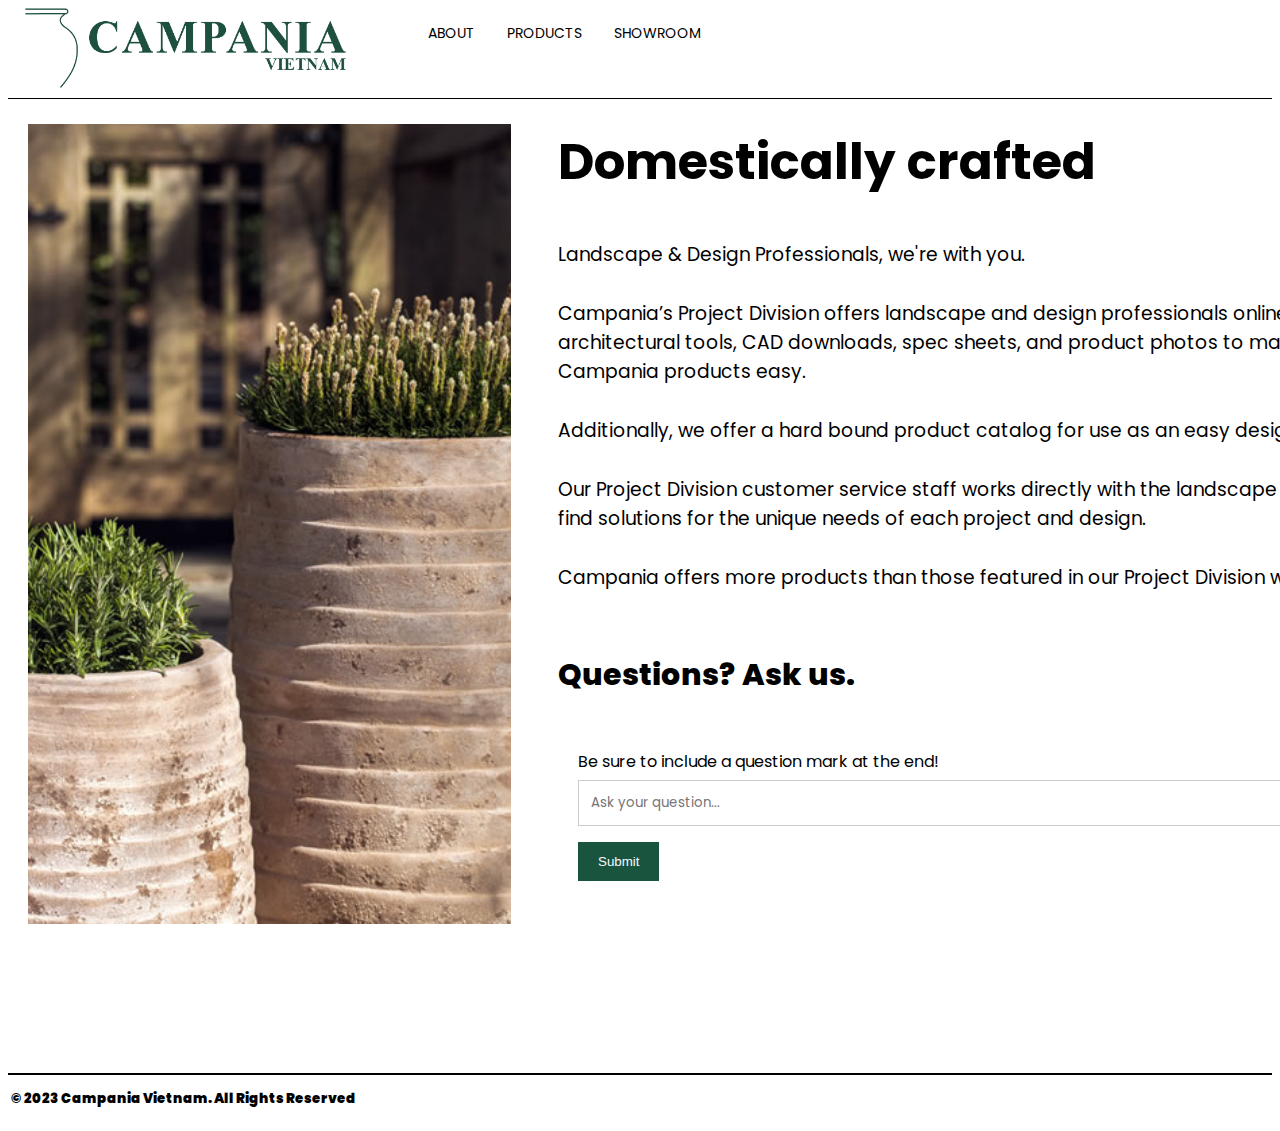
<file: index.html>
<!DOCTYPE html>
<html>

<head>
  <title>Campania Vietnam</title>
  <meta charset="utf-8">
  <meta name="viewport" content="width=device-width">
  <link href="main-style.css" rel="stylesheet" type="text/css" />
  <link rel="preconnect" href="https://fonts.googleapis.com">
  <link rel="preconnect" href="https://fonts.gstatic.com" crossorigin>
  <link href="https://fonts.googleapis.com/css2?family=Poppins:wght@200;400;700&display=swap" rel="stylesheet">
</head>

<body>
  <div class="navBar" id="mainNavBar">
      <img src="images/Letterhead.png" class="image2" alt="">
    <a id="aboutP" href="index.html">ABOUT</a>
    <a id="productsP" href="SEARCH.html">PRODUCTS</a>
    <a id="showroomP" href="SHOWROOM.html">SHOWROOM</a>
  </div>

  <form class="form1">

    <div class="fade-in-image">
      <img src="images/pots.jpg" class="image1" alt="">
    </div>

    <div class="fade-in-image">
    <h1>Domestically crafted</h1>
    

    <h3>Landscape & Design Professionals, we're with you.</h3>

    <h3>Campania’s Project Division offers landscape and design professionals online access to architectural tools, CAD downloads, spec sheets, and product photos to make specifying Campania products easy.</h3>

    <h3>Additionally, we offer a hard bound product catalog for use as an easy design reference.</h3>

    <h3>Our Project Division customer service staff works directly with the landscape and design trade to find solutions for the unique needs of each project and design.</h3>

    <h3>Campania offers more products than those featured in our Project Division website and catalog.</h3>

    <h4> Questions? Ask us.</h4>
    
    <br>
    <form action="#" method="post" name="sign up for beta form">


      <div class="container">
      </div>
      <div class="row">

        <div class="column">

          <form action="/action_page.php">

            <label for="subject">Be sure to include a question mark at the end! </label>
            <div class="input">
              <input type="text" class="button" id="question" name="question" placeholder="Ask your question...">
              <input type="submit" class="button" id="submit" value="Submit">
            </div>
          </div>
        </div>
      </div>
      </div>
    </form>

  </form>


  <script>

    //button alerts user when clicking
    var confirm = document.querySelector("#submit");
    confirm.addEventListener("click", success)

    function success() {
      var signUp = document.querySelector("#question").value;
      if (signUp.indexOf("?") > 0) {
        alert("Thank you. Your question has been sent!")
      }
      else {
        alert("Please enter your question.")
      }
    }



    ///////////////////////////////////////////////NavBarStarts 

    var aP = document.querySelector("#aboutP");
    var sP = document.querySelector("#productsP");
    var bP = document.querySelector("#showroomP");
    aP.addEventListener("mouseover", boxColor);
    aP.addEventListener("mouseout", boxReg);
    sP.addEventListener("mouseover", boxColor);
    sP.addEventListener("mouseout", boxReg);
    bP.addEventListener("mouseover", boxColor);
    bP.addEventListener("mouseout", boxReg);
    rP.addEventListener("mouseover", boxColor);
    rP.addEventListener("mouseout", boxReg);

    function boxColor() {
      this.style.backgroundColor = "#19543E";
      this.style.textcolor = "white";
    }
    function boxReg() {
      this.style.backgroundColor = "transparent";
    }

///////////////////////////////////////////////NavBarEnds
  </script>
</body>

<section class="footer">
    <div class="footer">
      <table style="width:100%">
        <tbody>
          <tr>
            <td style="width:70%">
              <h5 id="footerHome"><b>© 2023 Campania Vietnam. All Rights Reserved<b></a></h5>
            </td>
          </tr>
        </tbody>
      </table>
    </div>
  </section>

</html>
</file>
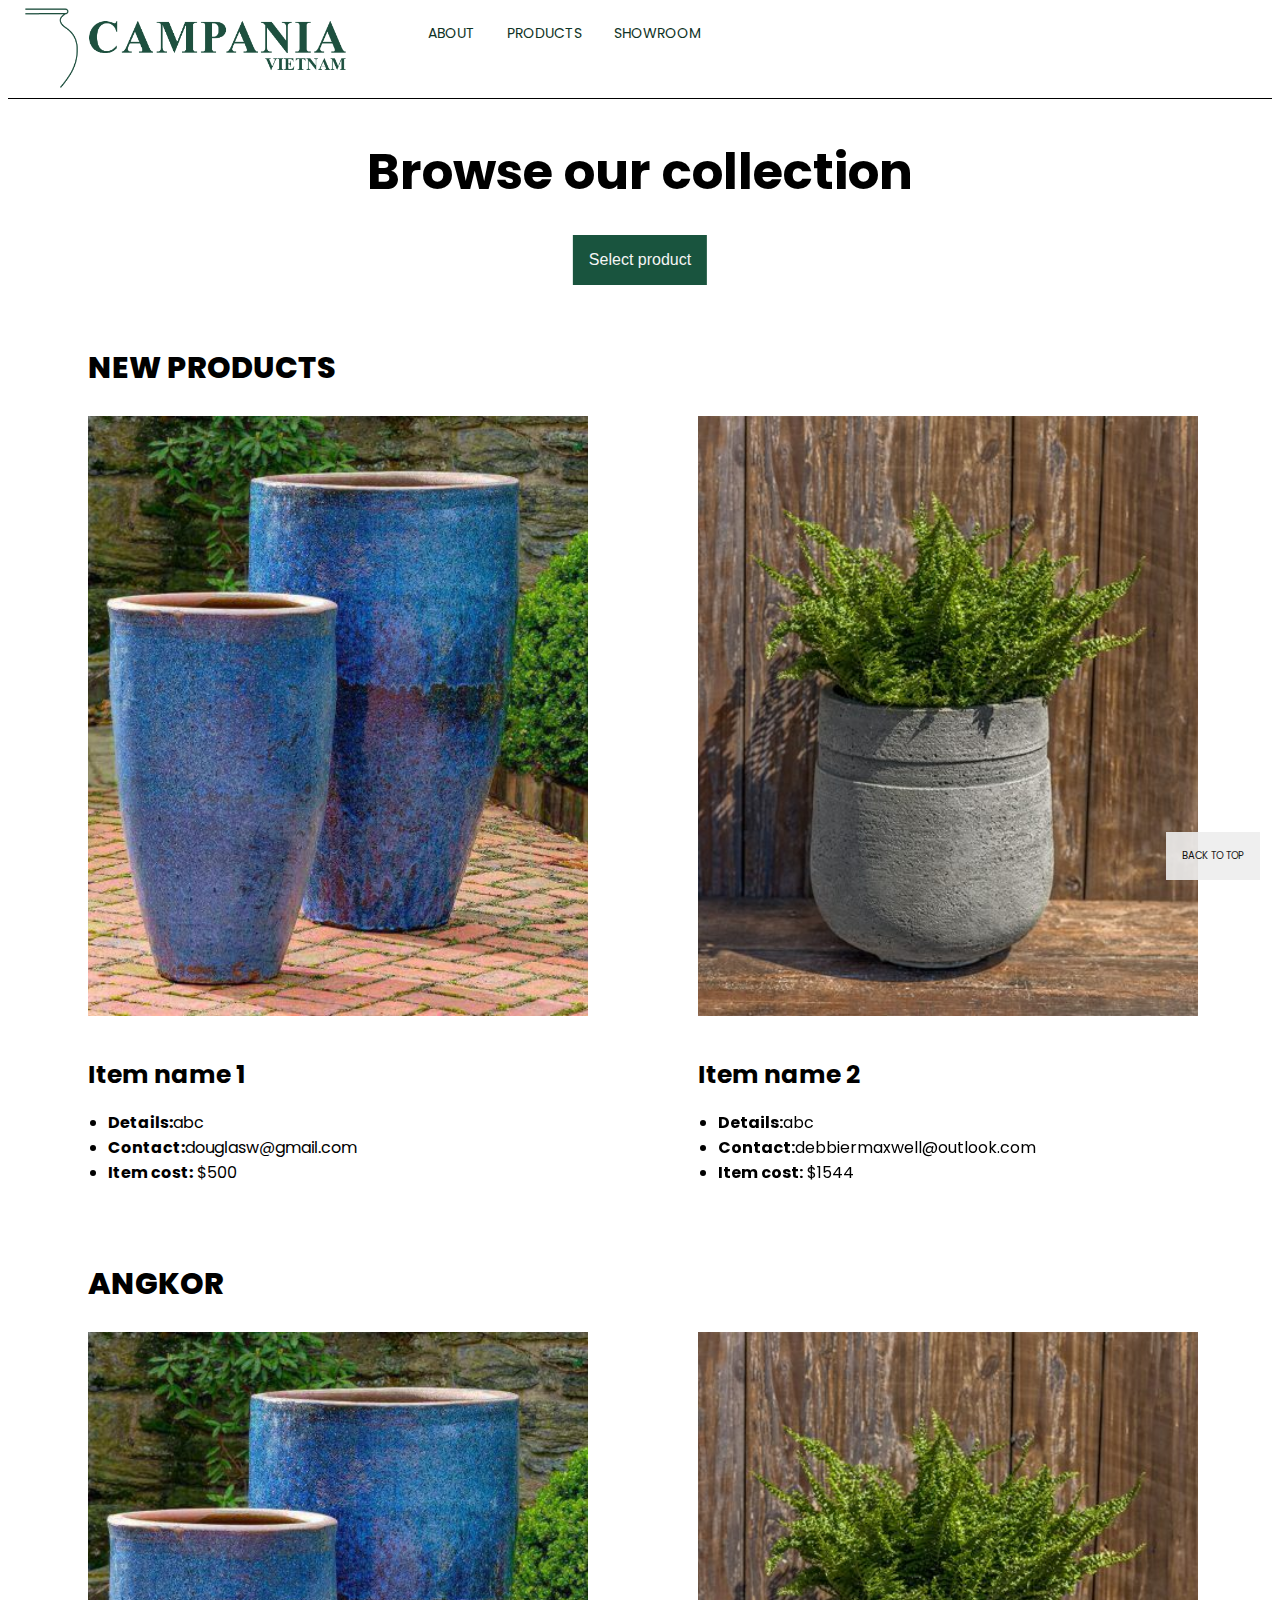
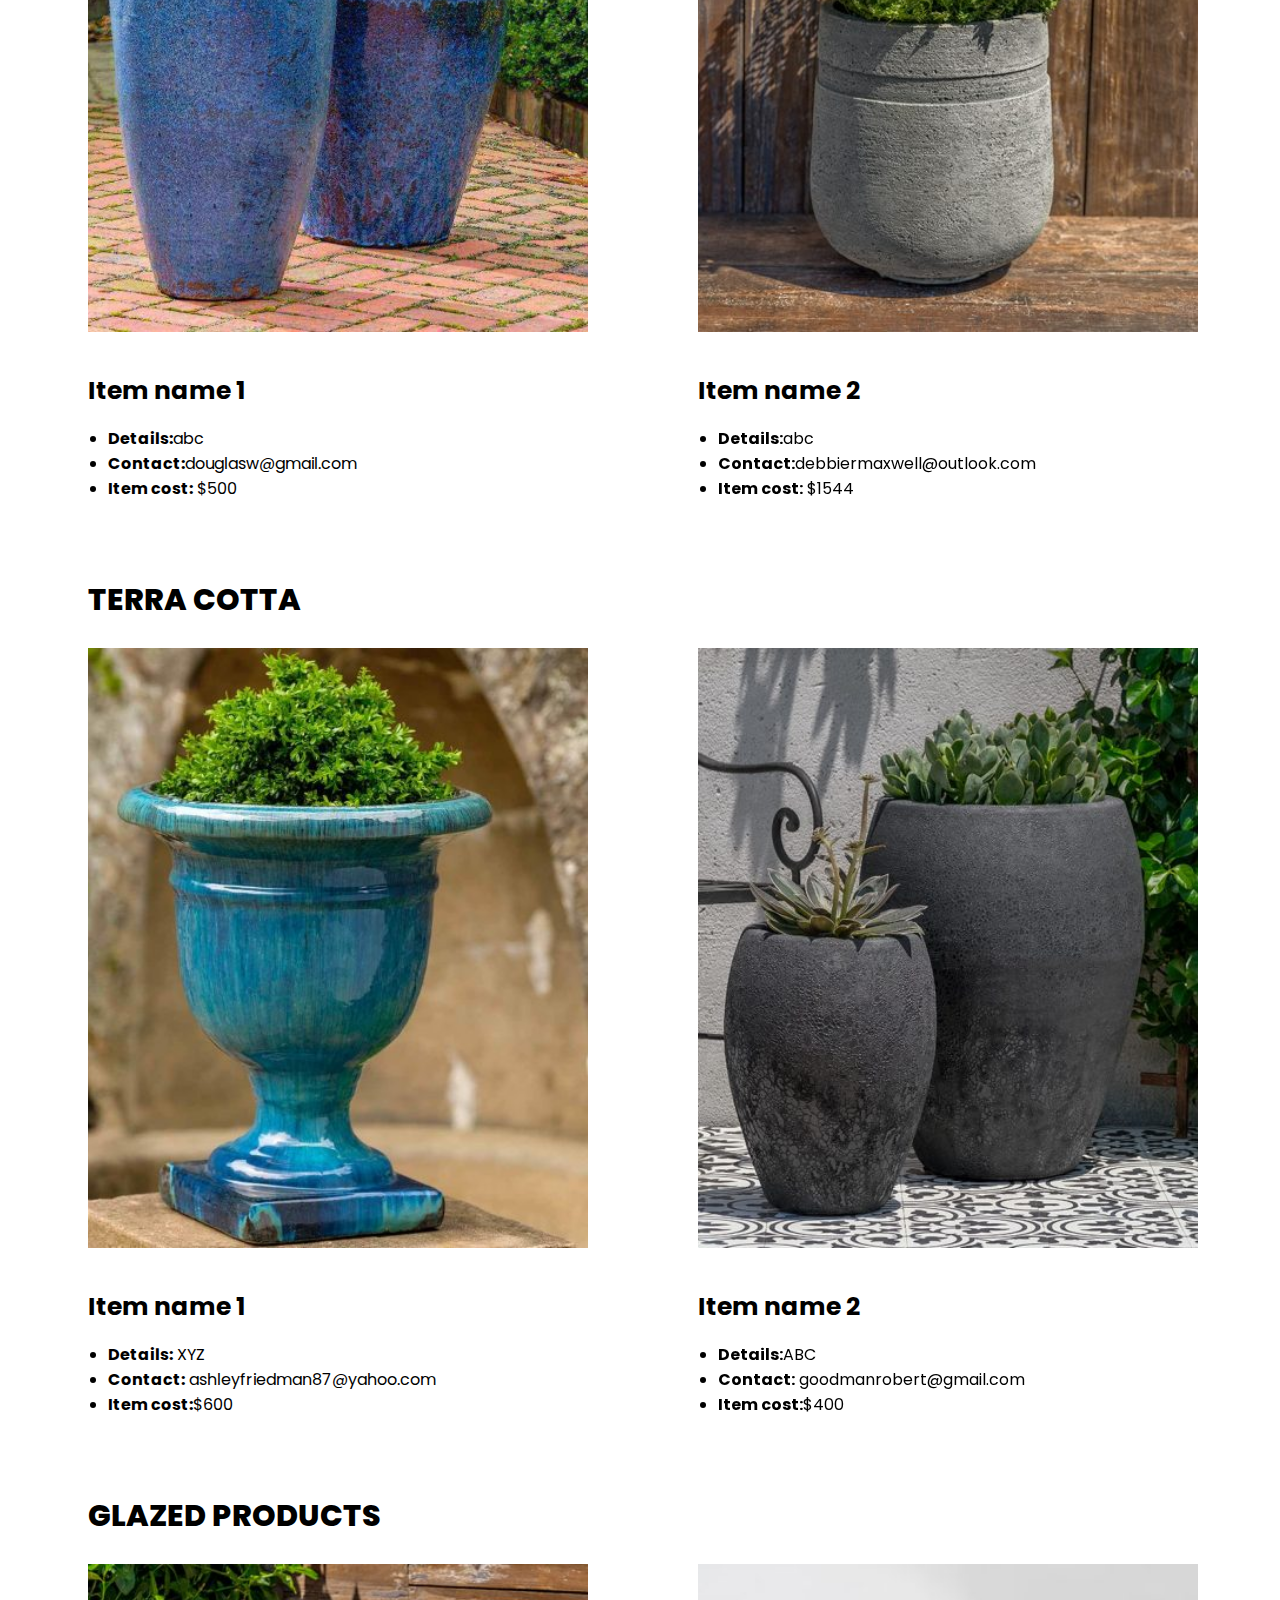
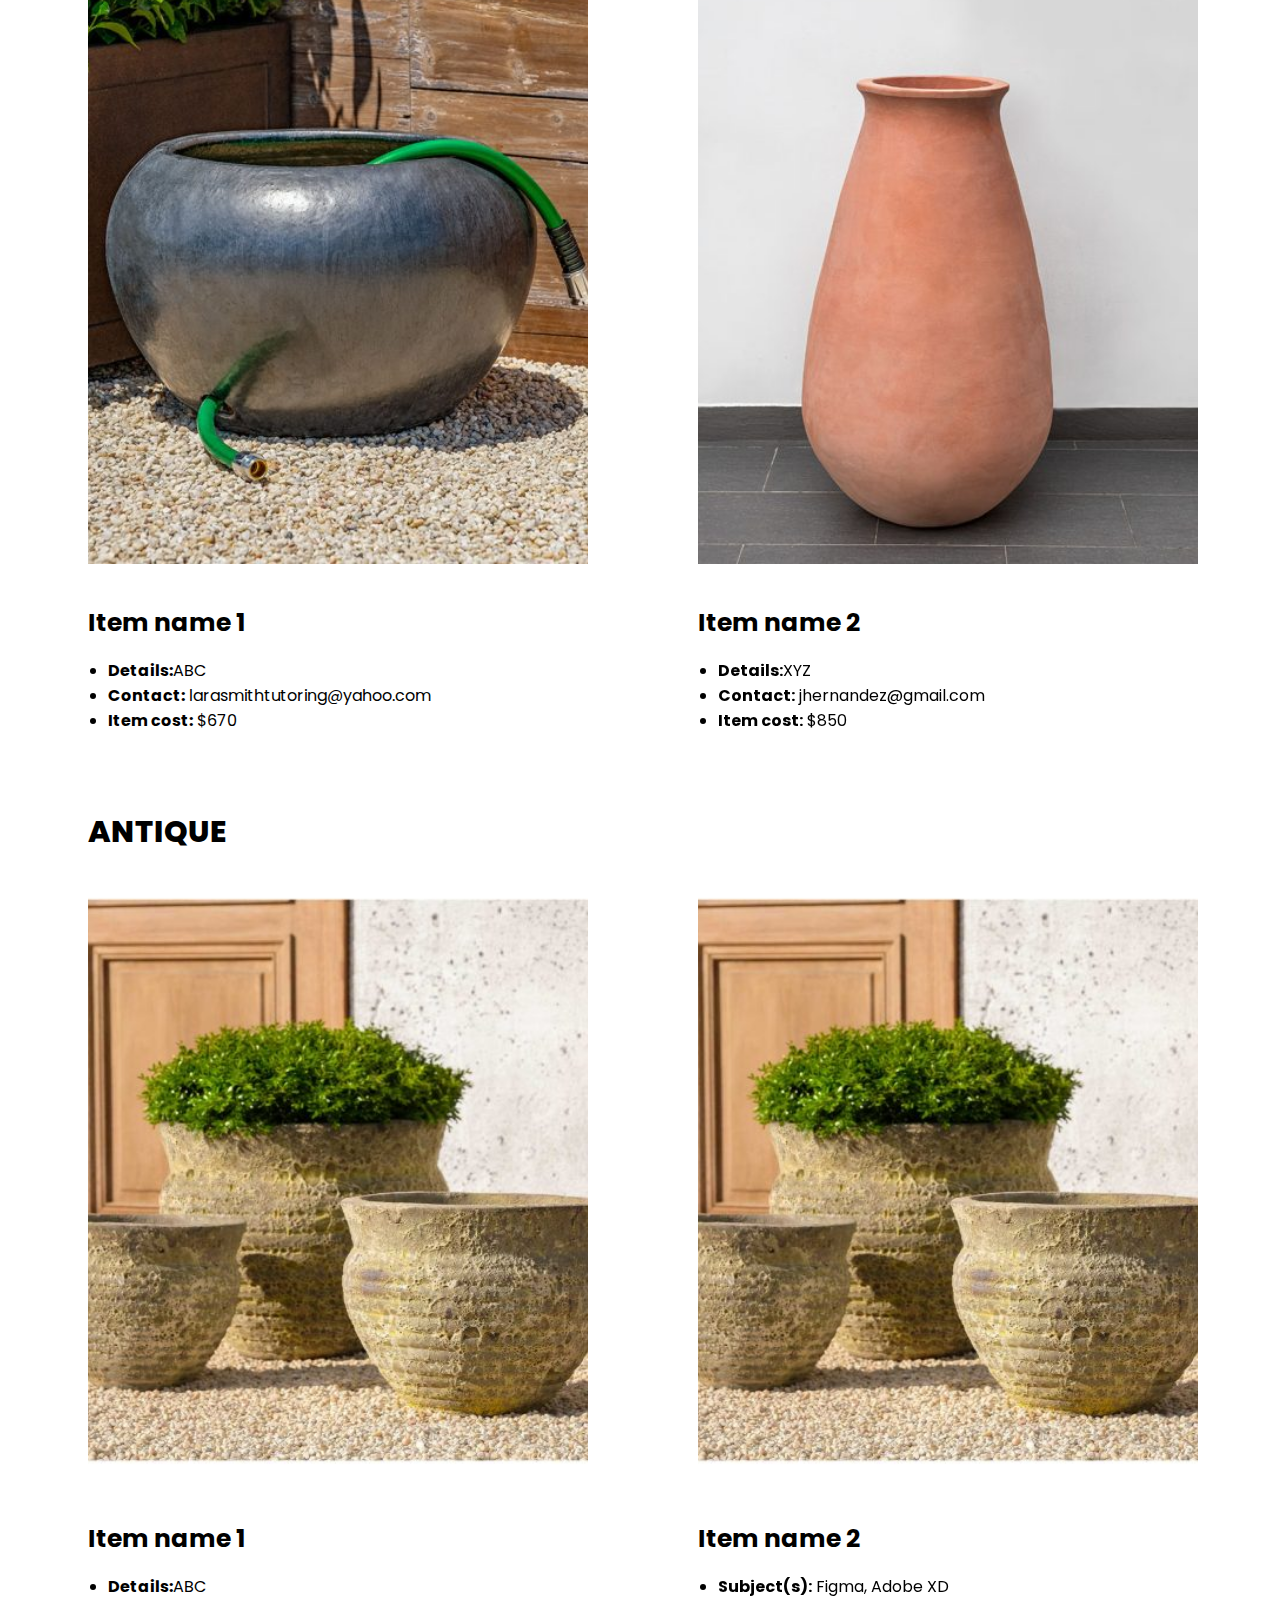
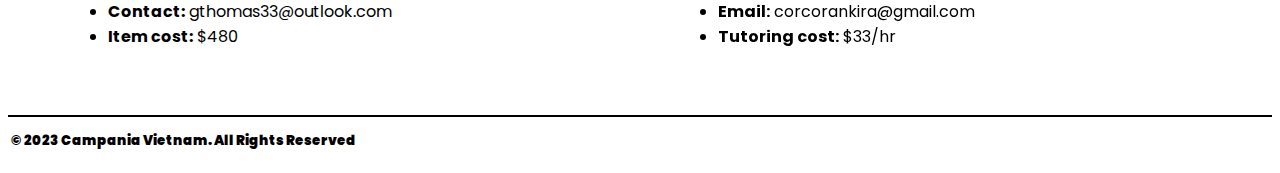
<file: SEARCH.html>
<!DOCTYPE html>
<html>

<head>
  <title>Campania Vietnam</title>
  <meta charset="utf-8">
  <meta name="viewport" content="width=device-width">
  <link href="search-style.css" rel="stylesheet" type="text/css" />
  <link rel="preconnect" href="https://fonts.googleapis.com">
  <link rel="preconnect" href="https://fonts.gstatic.com" crossorigin>
  <link href="https://fonts.googleapis.com/css2?family=Poppins:wght@200;400;700&display=swap" rel="stylesheet">
</head>

<body>
  <a class="backtop" href="#">Back to top</a>

  <div class="navBar" id="mainNavBar">
    <img src="images/Letterhead.png" class="imagemain" alt="">
    <a id="aboutP" href="index.html">ABOUT</a>
    <a id="productsP" href="SEARCH.html">PRODUCTS</a>
    <a id="showroomP" href="SHOWROOM.html">SHOWROOM</a>
  </div>
  <br>
  <h1 id="title">Browse our collection</h1>
  <br>
  <div class="dropdown">
    <button class="dropbtn" href="#">Select product</button>
    <div class="dropdown-content" href="#">
      <option id="downtown">NEW ITEMS</option>
      <option id="midtown">ANGKOR</option>
      <option id="markham">TERRA COTTA</option>
      <option id="mississauga">GLAZED</option>
      <option id="northYork">ANTIQUE</option>
    </div>
  </div>


  <h4 id="tDowntown">NEW PRODUCTS</h4>
  <br>
  <div class="row">
    <div class="column">
      <img id="Douglas" src="images/S_2.jpg" alt="">
      <div class="tutor1">
        <h3>Item name 1</h3>
        <ul class="h3">
          <li id="special"> <b>Details:</b>abc</li>
          <li id="special"> <b>Contact:</b>douglasw@gmail.com</li>
          <li id="special"> <b>Item cost:</b> $500 </li>
        </ul>
      </div>
    </div>
    <div class="column">
      <img src="images/new.jpg" alt="">
      <div class="tutor2">
        <h3>Item name 2</h3>
        <ul>
          <li id="special"> <b>Details:</b>abc</li>
          <li id="special"> <b>Contact:</b>debbiermaxwell@outlook.com</li>
          <li id="special"> <b>Item cost:</b> $1544 </li>
        </ul>
      </div>
    </div>
    <div class="column">
      <img src="images/new.jpg" alt="">
      <div class="tutor2">
        <h3>Item name 2</h3>
          <ul>
            <li id="special"> <b>Details:</b>abc</li>
            <li id="special"> <b>Contact:</b>debbiermaxwell@outlook.com</li>
            <li id="special"> <b>Item cost:</b> $1544 </li>
          </ul>
      </div>
    </div>
  </div>

  <h4 id="tMidtown">ANGKOR</h4>
  <br>
  <div class="row">
    <div class="column">
      <img id="Douglas" src="images/S_2.jpg" alt="">
      <div class="tutor1">
        <h3>Item name 1</h3>
        <ul>
          <li id="special"> <b>Details:</b>abc</li>
          <li id="special"> <b>Contact:</b>douglasw@gmail.com</li>
          <li id="special"> <b>Item cost:</b> $500 </li>
        </ul>
      </div>
    </div>
    <div class="column">
      <img src="images/new.jpg" alt="">
      <div class="tutor2">
        <h3>Item name 2</h3>
          <ul>
            <li id="special"> <b>Details:</b>abc</li>
            <li id="special"> <b>Contact:</b>debbiermaxwell@outlook.com</li>
            <li id="special"> <b>Item cost:</b> $1544 </li>
          </ul>
      </div>
    </div>
    <div class="column">
      <img src="images/new.jpg" alt="">
      <div class="tutor2">
        <h3>Item name 2</h3>
          <ul>
            <li id="special"> <b>Details:</b>abc</li>
            <li id="special"> <b>Contact:</b>debbiermaxwell@outlook.com</li>
            <li id="special"> <b>Item cost:</b>$1544</li>
          </ul>
      </div>
    </div>
  </div>

  <h4 id="tMarkham">TERRA COTTA</h4>
  <br>
  <div class="row">
    <div class="column">
      <img src="images/Med.jpg" alt="">
      <div class="tutor5">
        <h3 id="tNAMES">Item name 1</h3>
        <ul>
          <li id="special"> <b>Details:</b> XYZ</li>
          <li id="special"> <b>Contact:</b> ashleyfriedman87@yahoo.com</li>
          <li id="special"> <b>Item cost:</b>$600</li>
        </ul>
      </div>
    </div>
    <div class="column">
      <img src="images/Coral.jpg" alt="">
      <div class="tutor6">
        <h3>Item name 2</h3>
        <ul>
          <li id="special"> <b>Details:</b>ABC</li>
          <li id="special"> <b>Contact:</b> goodmanrobert@gmail.com</li>
          <li id="special"> <b>Item cost:</b>$400</li>
        </ul>
      </div>
    </div>
    <div class="column">
      <img src="images/Coral.jpg" alt="">
      <div class="tutor6">
        <h3>Item name 3</h3>
        <ul>
          <li id="special"> <b>Details:</b>XYZ</li>
          <li id="special"> <b>Contact:</b> goodmanrobert@gmail.com</li>
          <li id="special"> <b>Item cost:</b>$400</li>
        </ul>
      </div>
    </div>
  </div>

  <h4 id="tMississauga">GLAZED PRODUCTS</h4>
  <br>
  <div class="row">
    <div class="column">
      <img src="images/graphite.jpg" alt="">
      <div class="tutor7">
        <h3>Item name 1</h3>
        <ul>
          <li id="special"> <b>Details:</b>ABC</li>
          <li id="special"> <b>Contact:</b> larasmithtutoring@yahoo.com</li>
          <li id="special"> <b>Item cost:</b> $670 </li>
        </ul>
      </div>
    </div>
    <div class="column">
      <img src="images/TC.jpg" alt="">
      <div class="tutor8">
        <h3>Item name 2</h3>
        <ul>
          <li id="special"> <b>Details:</b>XYZ</li>
          <li id="special"> <b>Contact:</b> jhernandez@gmail.com</li>
          <li id="special"> <b>Item cost:</b> $850</li>
        </ul>
      </div>
    </div>
    <div class="column">
      <img src="images/Coral.jpg" alt="">
      <div class="tutor6">
        <h3>Item name 3</h3>
        <ul>
          <li id="special"> <b>Details:</b>ABC</li>
          <li id="special"> <b>Contact:</b> goodmanrobert@gmail.com</li>
          <li id="special"> <b>Ietm cost:</b> $402 </li>
        </ul>
      </div>
    </div>
  </div>

  <h4 id="tNorthYork">ANTIQUE</h4>
  <br>
  <div class="row">
    <div class="column">
      <img src="images/angkor.jpg" alt="">
      <div class="tutor9">
        <h3>Item name 1</h3>
        <ul>
          <li id="special"> <b>Details:</b>ABC</li>
          <li id="special"> <b>Contact:</b> gthomas33@outlook.com</li>
          <li id="special"> <b>Item cost:</b> $480 </li>
        </ul>
      </div>
    </div>
    <div class="column">
      <img src="images/angkor.jpg" alt="">
      <div class="tutor8">
        <h3>Item name 2</h3>
        <ul>
          <li id="special"> <b>Subject(s):</b> Figma, Adobe XD</li>
          <li id="special"> <b>Email:</b> corcorankira@gmail.com</li>
          <li id="special"> <b>Tutoring cost:</b> $33/hr </li>
        </ul>
      </div>
    </div>
  </div>
  <br><br><br>
  <script>
    //change box color when mouseover header boxes
    var aP = document.querySelector("#aboutP");
    var sP = document.querySelector("#productsP");
    var bP = document.querySelector("#showroomP");
    aP.addEventListener("mouseover",boxColor);
    aP.addEventListener("mouseout",boxReg);
    sP.addEventListener("mouseover",boxColor);
    sP.addEventListener("mouseout",boxReg);
    bP.addEventListener("mouseover",boxColor);
    bP.addEventListener("mouseout",boxReg);

    function boxColor(){
      this.style.backgroundColor="#19543E";
    }
    function boxReg(){
      this.style.backgroundColor="transparent";
    }


    //scroll to corresponding header when selected from dropdown menu
    var dt = document.querySelector("#downtown");
    var mt = document.querySelector("#midtown");
    var mk = document.querySelector("#markham");
    var ms = document.querySelector("#mississauga");
    var ny = document.querySelector("#northYork");
    dt.addEventListener("click", scrollDT);
    dt.addEventListener("mouseover",fieldColor);
    dt.addEventListener("mouseout",fieldReg);
    mt.addEventListener("click", scrollMT);
    mt.addEventListener("mouseover",fieldColor);
    mt.addEventListener("mouseout",fieldReg);
    mk.addEventListener("click", scrollMK);
    mk.addEventListener("mouseover",fieldColor);
    mk.addEventListener("mouseout",fieldReg);
    ms.addEventListener("click", scrollMS);
    ms.addEventListener("mouseover",fieldColor);
    ms.addEventListener("mouseout",fieldReg);
    ny.addEventListener("click", scrollNY);
    ny.addEventListener("mouseover",fieldColor);
    ny.addEventListener("mouseout",fieldReg);
    
    function scrollDT() {
      var sDT = document.getElementById("tDowntown");
      sDT.scrollIntoView({behavior: 'smooth'}, true);
    }

    function fieldColor(){
      this.style.backgroundColor="#808080"
    }

    function fieldReg(){
      this.style.backgroundColor="transparent"
    }

    function scrollMT() {
      var sMT = document.getElementById("tMidtown");
      sMT.scrollIntoView({behavior: 'smooth'}, true);
    }

    function scrollMK() {
      var sMK = document.getElementById("tMarkham");
      sMK.scrollIntoView({behavior: 'smooth'}, true);
    }

    function scrollMS() {
      var sMS = document.getElementById("tMississauga");
      sMS.scrollIntoView({behavior: 'smooth'}, true);
    }

    function scrollNY() {
      var sNY = document.getElementById("tNorthYork");
      sNY.scrollIntoView({behavior: 'smooth'}, true);
    }

  </script>
</body>

<section class="footer">
    <div class="footer">
      <table style="width:100%">
        <tbody>
          <tr>
            <td style="width:70%">
              <h5 id="footerHome"><b>© 2023 Campania Vietnam. All Rights Reserved<b></a></h5>
            </td>
          </tr>
        </tbody>
      </table>
    </div>
  </section>

</html>
</file>
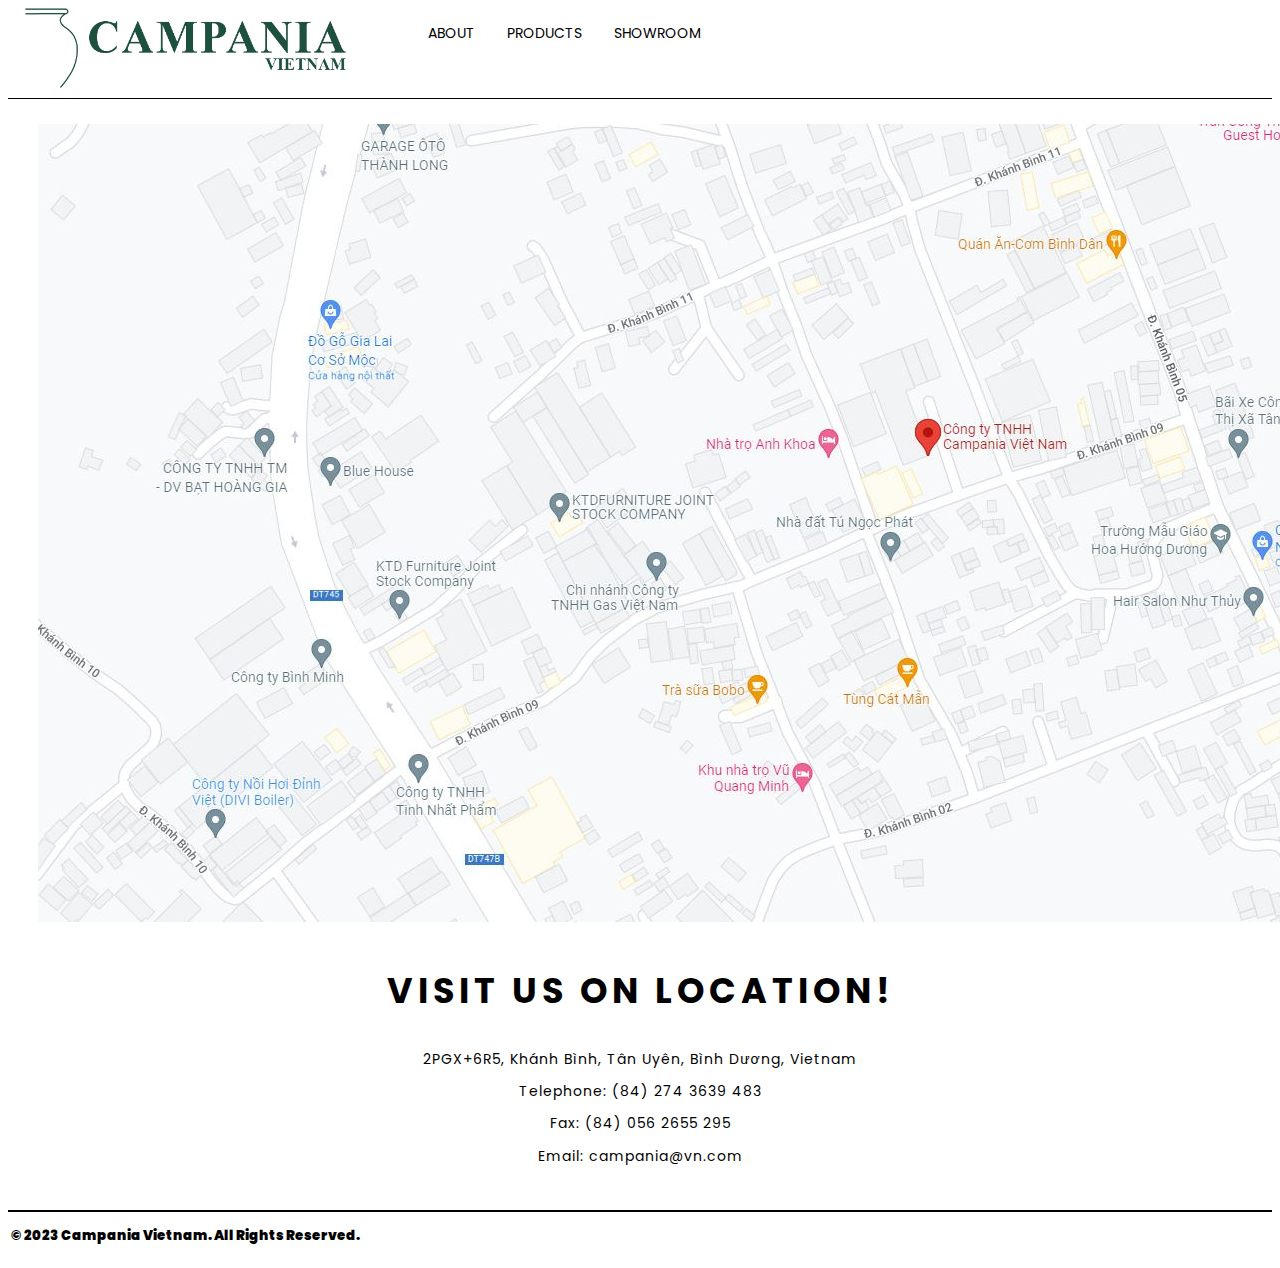
<file: SHOWROOM.html>
<!doctype html>
<html>

<head>
  <meta charset="UTF-8">
  <title>Campania Vietnam</title>
  <link href="register-style.css" rel="stylesheet" type="text/css">
  <link href="css/style.css">
  <meta name="viewport" content="width=device-width">
  <link rel="preconnect" href="https://fonts.googleapis.com">
  <link rel="preconnect" href="https://fonts.gstatic.com" crossorigin>
  <link href="https://fonts.googleapis.com/css2?family=Poppins:wght@200;400;700&display=swap" rel="stylesheet">
</head>

<body>
  <div class="navBar" id="mainNavBar">
      <img src="images/Letterhead.png" class="imagemain" alt="">
    <a id="aboutP" href="index.html">ABOUT</a>
    <a id="productsP" href="SEARCH.html">PRODUCTS</a>
    <a id="showroomP" href="SHOWROOM.html">SHOWROOM</a>
  </div>
  <br>
    <img src="images/map.JPG" alt="">

    <div class="header">
      <p>Visit us on location!</p>
    </div>
    <div class="description">
      <p>2PGX+6R5, Khánh Bình, Tân Uyên, Bình Dương, Vietnam</p>
      <p>Telephone: (84) 274 3639 483</p>
      <p>Fax: (84) 056 2655 295</p>
      <p>Email: campania@vn.com
    </div>

  </form>
  <section class="footer">
    <div class="footer">
      <table style="width:100%">
        <tbody>
          <tr>
            <td style="width:70%">
              <h5 id="footerHome"><b>© 2023 Campania Vietnam. All Rights Reserved.<b></a></h5>
            </td>
          </tr>
        </tbody>
      </table>
    </div>
  </section>
  <script>
    //change box color when mouseover header boxes
    var aP = document.querySelector("#aboutP");
    var sP = document.querySelector("#productsP");
    var bP = document.querySelector("#showroomP");
    aP.addEventListener("mouseover", boxColor);
    aP.addEventListener("mouseout", boxReg);
    sP.addEventListener("mouseover", boxColor);
    sP.addEventListener("mouseout", boxReg);
    bP.addEventListener("mouseover", boxColor);
    bP.addEventListener("mouseout", boxReg);
    rP.addEventListener("mouseover", boxColor);
    rP.addEventListener("mouseout", boxReg);

    function boxColor() {
      this.style.backgroundColor = "#19543E";
    }
    function boxReg() {
      this.style.backgroundColor = "transparent";
    }

    //button alerts user when clicking
    var confirm = document.querySelector("#submit");
    confirm.addEventListener("click", success)

    function success() {
      var signUp = document.querySelector("#email").value;
      if (signUp.indexOf("@") > 0) {
        alert("Check your email for further instructions!")
      }
      else {
        alert("Please enter your email.")
      }
    }
  </script>
</body>

</html>
</file>
<file: main-style.css>
.navBar{
	overflow: hidden;
	top: 0;
	width: 100%;
	bottom: 50px;
	z-index: 10;
	border-bottom: solid 1px;
}

div{
	display: block;
}

.fade-in-image{animation: fadeIn 3s;}

@keyframes fadeIn{
	0%{opacity: 0;}
	100%{opacity: 1;}
}

a{
	color: #000000;
	text-decoration: none;
	font-size: 14px;
	font-family: 'Poppins';
	text-transform: uppercase;
}

a:hover {
color: white;
}

.navBar a{
	float: left;
	line-height: 22px;
	padding-top: 14px;
	padding-right: 16px;
	padding-bottom: 14px;
	padding-left: 16px;
}

.image1
{
	width:500px;
	height: 800px;
	object-fit: cover;
	object-position:-50px;
	float: left;
	padding-right: 30px;
	padding-left: 20px;
}


.image2
{
	width:400px;
	height:80px;
	object-fit: contain;
	object-position: 15px;
	float: left;
	padding-right: 2px;
	padding-left: 2px;
	padding-bottom: 10px;
}

form{
  width: 1500px;
  margin: 2% auto;
  margin-bottom: 350px;
}

h1, h2, h3, h4, h5, h6{
	font-family: 'Poppins';
	color: #000000;
	margin: 0px;
}
h1{
	margin-top: 10px;
	margin-bottom: 40px;
	font-size: 50px;
}
h2{
 		font-size: 30px;
 }

h3{
font-weight: 400;
margin-bottom: 30px;

}

h4{
font-weight:750;
font-size:30px;
margin-top:60px;
padding-left:100px;
}

h6{
font-weight: 3;
font-size: 15px;
margin-top: 5px;


}


.footer{
	overflow: hidden;
	top: 50px;
	bottom: 0px;
	z-index: 10;
	border-top: solid 1px;
	line-height: 42px;
}
.footer a{
	float: right;
	font-size: 12px;
	font-weight: 400;
	padding-right: 8px;
	padding-left: 8px;
	text-align: center;
}
#footerHome{
	float: left;
}





body {
  font-family: 'Poppins';
	color: #000000;
}



/* Style inputs */
input[type=text], select, textarea {
  width: 100%;
  padding: 12px;
  border: 1px solid #ccc;
  margin-top: 6px;
  margin-bottom: 16px;
  resize: vertical;
  font-family: Poppins;
}

input[type=submit] {
  background-color: #19543E;
  color: ghostwhite;
  padding: 12px 20px;
  border: none;
  cursor: pointer;
}

input[type=submit]:hover {
  background-color: #0F3325;
  color: whitesmoke;
}



/* Create two columns that float next to eachother */
.column {
  float: left;
  width: 50%;
  margin-top: 6px;
  padding: 20px;
}


/*text animation tests*/
.slide-right {
  width:100%;
  animation: slide-right 3s;
  float: left;
}

@keyframes slide-right{
  from {
    margin-left: 100%;
    width: 300%; 
  }

  to {
    margin-left: 0%;
    width: 100%;
  }
}
</style>
</file>
<file: search-style.css>
html{
  scroll-behavior: smooth;
}

.row{
  display: inline-flex;
}

.column{
  flex: 50%;
}

.column1{
  float: 20%;
}

#title{
  text-align: center;
  margin-bottom: auto;
}

.dropbtn{
  background-color: #19543E;
  color: whitesmoke;
  padding: 16px;
  font-size: 16px;
  border: none;
}

.dropdown{
  position: relative;
  display: inline-block;
  left: 50%;
  transform: translateX(-50%);
}

.dropdown-content{
  display: none;
  position: absolute;
  background-color: #f1f1f1;
  min-width: 160px;
  box-shadow: 0px 8px 16px 0px rgba(0,0,0,0.2);
  z-index: 1;
}

.dropdown-content a {
  color: black;
  padding: 12px 16px;
  text-decoration: none;
  display: block;
}
.dropdown-content a:hover {background-color:#0F3325;}

.dropdown:hover .dropdown-content {display: block;}

.dropdown:hover .dropbtn {background-color:#0F3325;}

.navBar{
  overflow: hidden;
  top: 0;
  width: 100%;
  bottom: 50px;
  z-index: 10;
  border-bottom: solid 1px;
}
div{
  display: block;
}

a{
  color: #0F3325;
  text-decoration: none;
  font-size: 14px;
  font-family: 'Poppins';
  text-transform: uppercase;
}

a:hover {
color: white;
}

.navBar a{
  float: left;
  line-height: 22px;
  padding-top: 14px;
  padding-right: 16px;
  padding-bottom: 14px;
  padding-left: 16px;
}

.imagemain
{
  width:400px;
  height:80px;
  object-fit: contain;
  object-position: 15px;
  float: left;
  padding-right: 2px;
  padding-left: 2px;
  padding-bottom: 10px;
}

img{
  width:500px;
  height:600px;
  object-fit: cover;
  object-position:-65px;
  float: left;
  padding-right:30px;
  padding-bottom:40px;
  padding-left:80px;
}

.backtop
{
  position: fixed;
  opacity: 90%;
  bottom: 20px;
  right: 20px;
  background-color: #EEEEEE;
  color: black;
  padding: 16px;
  font-size: 10px;
  border: none;
  float: right;
}

h1, h2, h3, h4, h5, h6{
  font-family: 'Poppins';
  color: #000000;
  margin: 0px;
}
h1{
  margin-top: 10px;
  margin-bottom: 40px;
  font-size: 50px;
}
h2{
  font-size: 30px;
}
h3{
  font-weight: 700;
  font-size: 25px;
  text-align: left;
  padding-left: 80px;
}

h4{
  font-weight: 750;
  font-size: 30px;
  margin-top: 60px;
  padding-left: 80px;
}

h6{
font-weight: 3;
font-size: 15px;
margin-top: 5px;
}
.footer{
  overflow: hidden;
  top: 50px;
  bottom: 0px;
  z-index: 10;
  border-top: solid 1px;
  line-height: 42px;
}
.footer a{
  float: right;
  font-size: 12px;
  font-weight: 400;
  padding-right: 8px;
  padding-left: 8px;
  text-align: center;
}
#footerHome{
  float: left;
}
body {
  font-family: 'Poppins';
  color: #000000;
}
/* Style inputs */
input[type=text], select, textarea {
  width: 100%;
  padding: 12px;
  border: 1px solid #ccc;
  margin-top: 6px;
  margin-bottom: 16px;
  resize: vertical;
  font-family: Poppins;
}
input[type=submit] {
  background-color: #19543E;
  color: black;
  padding: 12px 20px;
  border: none;
  cursor: pointer;
}
input[type=submit]:hover {
  background-color: #0F3325;
  color: black;
}

ul {
  position: relative;
  padding-left: 100px;
}
</file>
<file: register-style.css>
body {
  background-position: center;
  background-size: cover;
  font-family: 'Poppins', sans-serif;
  text-align: center;
}
form{
  width: 450px;
  margin: 14% auto;
}
.header{
  font-size: 35px;
  font-weight: 700;
  text-transform: uppercase;
  letter-spacing: 5px;
}
.description{
  font-size: 14px;
  font-weight: 400;
  letter-spacing: 1px;
  line-height: 1.3em;
  margin: -2px 0 45px;
}
.input{
  display: flex;
  align-items: center;
}
.button{
  height: 44px;
  border: none;
}
#email{
  width: 75%;
  background: #f7f7f7;
  color: #b3b3b3;
  letter-spacing: 1px;
  text-indent: 5%;
  border-radius: 5px 0 0 5px;
}
#submit{
  width: 25%;
  height: 46px;
  background: #E86C8D;
  font-weight: 700;
  letter-spacing: 1px;
  border-radius: 0 5px 5px 0;
  cursor: pointer;
  transition: background .3s ease-in-out;
}
#submit:hover{
  background: #d45d7d;
}
input:focus{
  outline: none;
  outline: 2px solid #E86C8D;
  box-shadow: 0 0 2px #E86C8D;
}
.navBar{
	overflow: hidden;
	top: 0;
	width: 100%;
	bottom: 50px;
	z-index: 10;
	border-bottom: solid 1px;
}
div{
	display: block;
}

a{
	color: #000000;
	text-decoration: none;
	font-size: 14px;
	font-family: 'Poppins';
	text-transform: uppercase;
}

a:hover {
color: white;
}

.navBar a{
	float: left;
	line-height: 22px;
	padding-top: 14px;
	padding-right: 16px;
	padding-bottom: 14px;
	padding-left: 16px;
}
h1, h2, h3, h4, h5, h6{
	font-family: 'Poppins';
	color: #000000;
	margin: 0px;
}
h1{
	font-size: 40px;
	font-weight: 700;
	margin-bottom: 10px;
}
h2{
	font-size: 30px;
}
.footer{
	overflow: hidden;
	top: 50px;
	bottom: 0px;
	z-index: 10;
	border-top: solid 1px;
	line-height: 42px;
}
.footer a{
	float: right;
	font-size: 12px;
	font-weight: 400;
	padding-right: 8px;
	padding-left: 8px;
	text-align: center;
}
#footerHome{
	float: left;
}

.imagemain
{
  width:400px;
  height:80px;
  object-fit: contain;
  object-position: 15px;
  float: left;
  padding-right: 2px;
  padding-left: 2px;
  padding-bottom: 10px;
}

img{
  width:1463px;
  height:798px;
  object-fit:fill;
  object-position:-40px;
  padding-top:0px;
  padding-right:30px;
  padding-left:30px;
}
</file>
